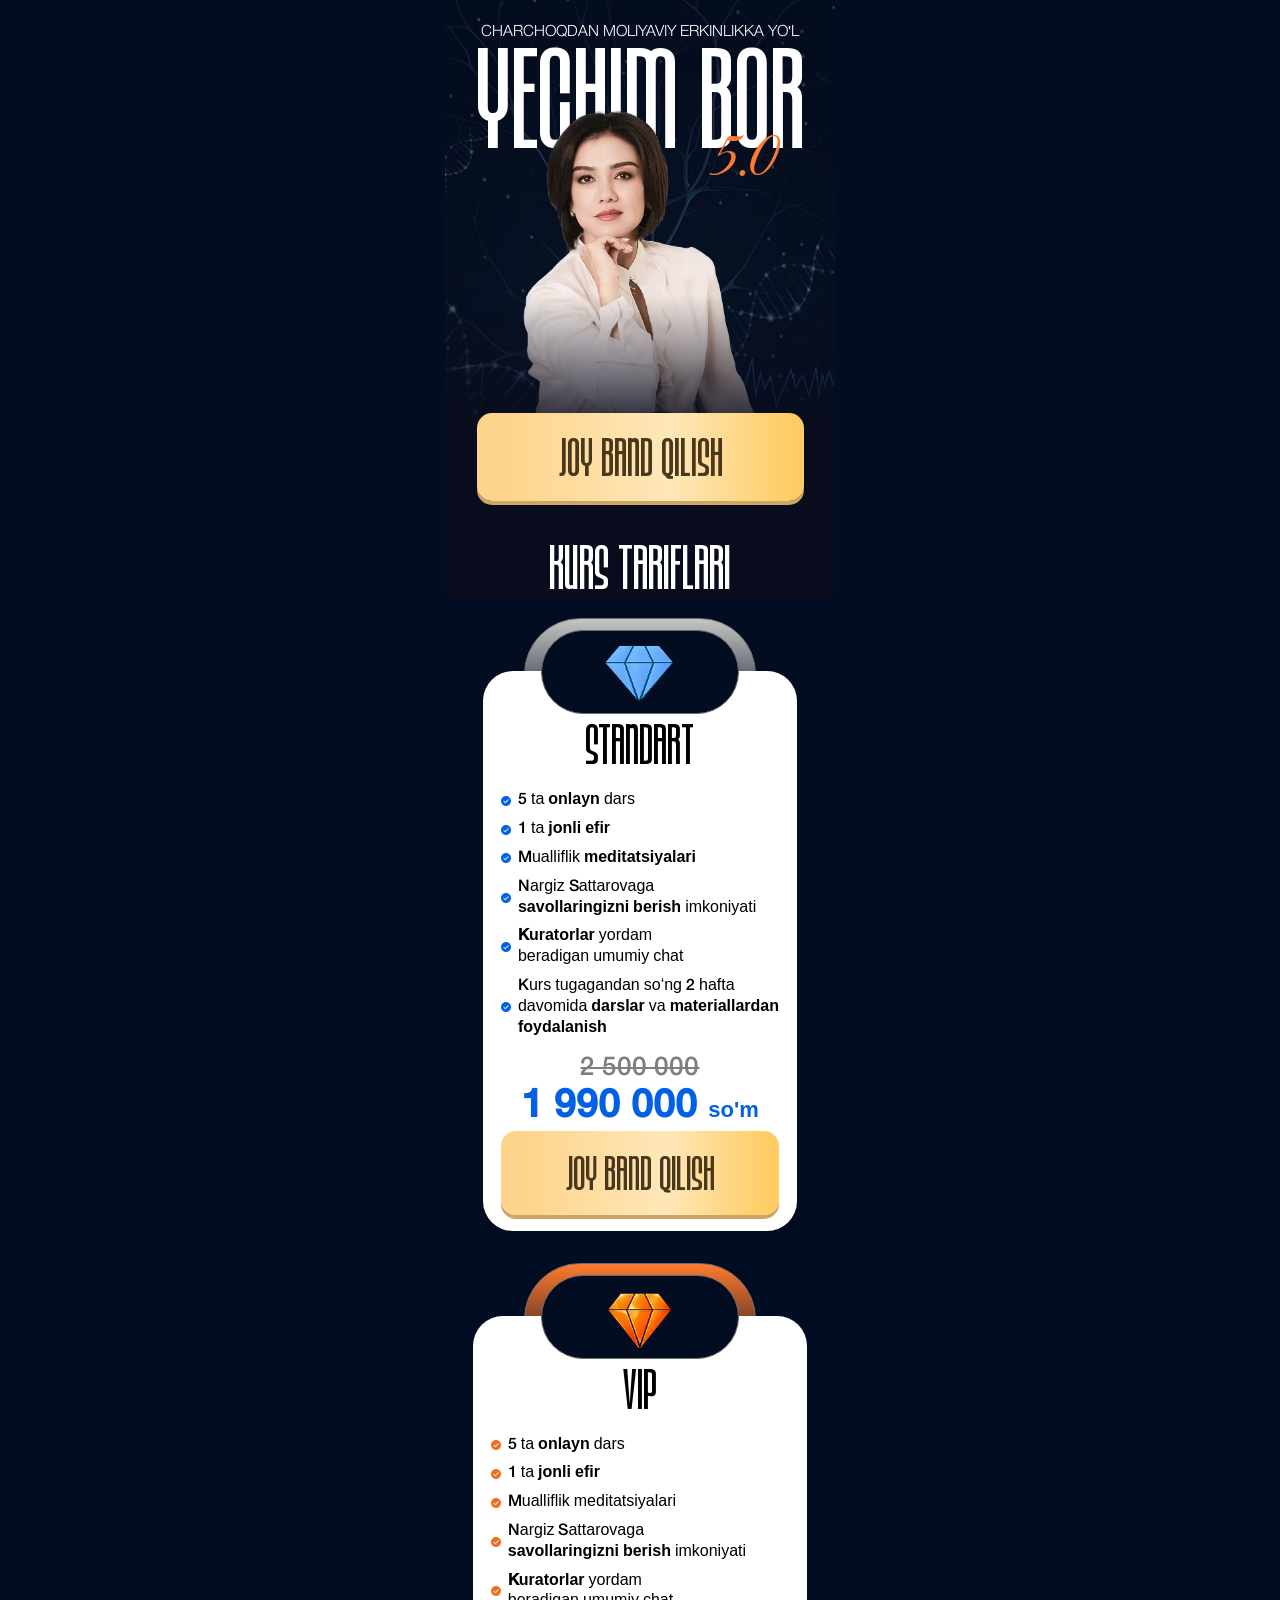
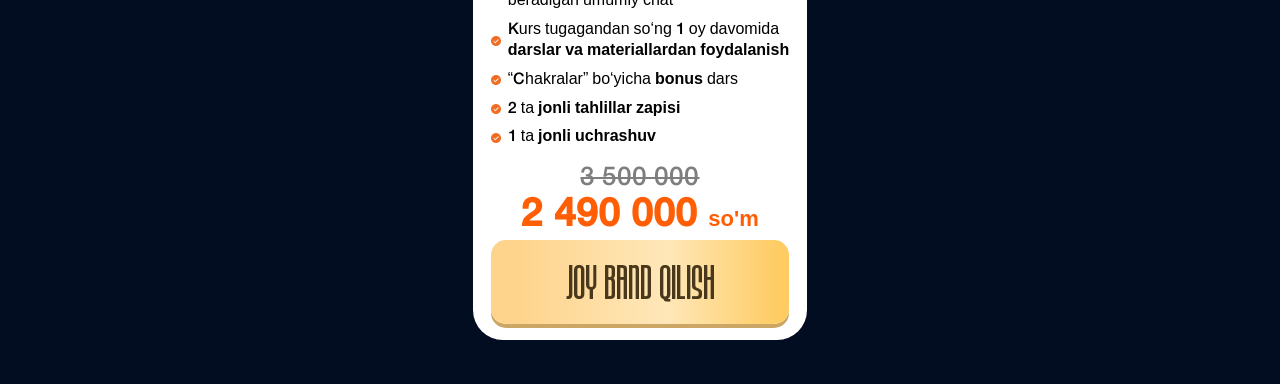
<file: index.html>
<!DOCTYPE html>
<html lang="uz">

<head>
    <meta charset="UTF-8">
    <meta name="viewport" content="width=device-width, initial-scale=1.0">
    <title>Mokhim Akbar</title>
    <style>
      * { margin: 0; padding: 0; box-sizing: border-box; } html, body { overflow-x: hidden; } body { background-color: #030D22; } .webinar { padding-top: 25px; padding-bottom: 44px; } .webinar__bg { position: absolute; top: -23px; left: 50%; max-width: 390px; width: 100%; transform: translateX(-50%); } .webinar__container { max-width: 390px; margin: 0 auto; padding: 0 10px; display: flex; flex-direction: column; align-items: center; justify-content: center; position: relative; } .container { max-width: 390px; margin: 0 auto; padding: 0 10px; } .webinar__title { font-family: "Helvetica Neue", sans-serif; font-weight: 300; font-size: clamp(13px, 4vw, 15.5px); line-height: 100%; color: white; margin-bottom: 6px; text-transform: uppercase; } .webinar__subtitle { font-family: Bronex, sans-serif; font-weight: 700; font-size: clamp(90px, 28vw, 105px); text-align: center; line-height: 100%; text-transform: uppercase; color: white; } .webinar__number { font-family: "Great Vibes", sans-serif; font-weight: 400; font-size: 66px; line-height: 100%; text-transform: uppercase; color: #FF7A2F; margin-left: 210px; margin-top: -25px; } .webinar__images { max-width: 267px; width: 100%; height: auto; margin-top: -110px; } .gradient { max-width: 390px; width: 100%; height: 303px; background: linear-gradient(180deg, rgba(9, 12, 29, 0) 0%, #090C1D 48.56%); position: absolute; top: 270px; z-index: 10; } .webinar__shaddow { position: absolute; top: 290px; z-index: 5; } .webinar__btn { font-family: Bronex, sans-serif; font-weight: 700; font-size: 40px; line-height: 100%; text-transform: uppercase; color: #4A381C; padding: 24px 0; border: none; cursor: pointer; position: relative; box-shadow: 0px 2.91px 25px 0px #FDC56C66; max-width: 327px; width: 100%; margin-left: auto; margin-right: auto; z-index: 11; display: flex; align-items: center; justify-content: center; background: linear-gradient(270deg, #FECC63 3.64%, #FFE7B9 40.8%, #FED48C 91.15%); box-shadow: 0px 4px 0px 0px #CCA665; border-radius: 15px; } .webinar__content { position: relative; z-index: 11; } .webinar__content-title { font-family: Bronex, sans-serif; font-weight: 700; font-size: 46px; line-height: 100%; text-transform: uppercase; margin-bottom: 80px; color: #FFFFFF; text-align: center; } .webinar__box { display: flex; flex-direction: column; align-items: center; justify-content: center; margin-left: auto; margin-right: auto; } .webinar__top { background-color: white; border-radius: 30px; padding: 57px 18px 16px 18px; } .webinar__top-min { max-width: 232px; width: 100%; background: linear-gradient(180deg, #C4C4C4 0%, rgba(196, 196, 196, 0) 100%); border: 1px solid #6C6C6C; border-radius: 120px; height: 112px; margin-top: -110px; position: relative; z-index: -3; margin-left: auto; margin-right: auto; display: flex; align-items: center; justify-content: center; } .webinar__top-img { background-color: #030D22; max-width: 198px; width: 100%; border: 1px solid #6C6C6C; border-radius: 100px; text-align: center; padding: 15px 0 7px 0; margin-top: -100px; margin-left: auto; margin-right: auto; display: flex; align-items: center; justify-content: center; margin-bottom: 10px; } .webinar__box-title { font-family: Bronex, sans-serif; font-weight: 700; font-size: 42px; line-height: 100%; text-transform: uppercase; margin-bottom: 24px; text-align: center; } .webinar__nav { display: flex; flex-direction: column; gap: 8px; margin-bottom: 17px; } .webinar__nav li { display: flex; align-items: center; gap: 7px; } .webinar__nav li p { font-family: "Helvetica Neue", sans-serif; font-weight: 400; font-size: clamp(13px, 4.2vw, 16px); line-height: 130%; } .webinar__sell { font-family: "Helvetica Neue", sans-serif; font-weight: 500; font-size: 26.25px; line-height: 100%; opacity: 50%; text-decoration: line-through; text-align: center; margin-bottom: 5px; } .webinar__sells { font-family: "Helvetica Neue", sans-serif; font-weight: 700; font-size: 39px; line-height: 100%; text-align: center; color: #0260E8; } .webinar__sells span { font-size: 22px; }
    </style>
    <link rel="stylesheet" href="./css/modal.css" media="print" onload="this.media='all'" />
    <noscript>
        <link rel="stylesheet" href="./css/modal.css" />
    </noscript>
</head>

<body>

    <section class="webinar">
        <img class="webinar__bg" src="./images/bg.avif" loading="lazy" decoding="async" width="390" height="600"
            alt="bg">
        <div class="webinar__container container">
            <h1 class="webinar__title">Charchoqdan moliyaviy erkinlikka yo'l</h1>
            <h2 class="webinar__subtitle">yechim bor</h2>
            <h3 class="webinar__number">5.0</h3>
            <img class="webinar__images" src="./images/speaker.avif" loading="lazy" decoding="async" width="267"
                height="341" alt="speaker">
            <button class="webinar__btn registerBtn" style="margin-bottom: 44px; margin-top: -10px;">Joy band
                qilish</button>
            <div class="gradient"></div>

            <div class="webinar__content">
                <h2 class="webinar__content-title">kurs tariflari</h2>

                <div class="webinar__box">
                    <div class="webinar__top" style="margin-bottom: 85px;">
                        <div class="webinar__top-min">
                        </div>
                        <div class="webinar__top-img">
                            <img src="./images/almaz.avif" loading="lazy" decoding="async" width="73" height="60"
                                alt="almaz">
                        </div>

                        <div style="position: relative; z-index: 20;">
                            <h3 class="webinar__box-title">Standart</h3>

                            <ul class="webinar__nav">
                                <li>
                                    <img src="./images/verfiy.png" loading="lazy" decoding="async" width="10"
                                        height="10" alt="verfiy">
                                    <p>5 ta <b>onlayn</b> dars</p>
                                </li>
                                <li>
                                    <img src="./images/verfiy.png" loading="lazy" decoding="async" width="10"
                                        height="10" alt="verfiy">
                                    <p>1 ta <b>jonli efir</b></p>
                                </li>
                                <li>
                                    <img src="./images/verfiy.png" loading="lazy" decoding="async" width="10"
                                        height="10" alt="verfiy">
                                    <p>Mualliflik <b>meditatsiyalari</b></p>
                                </li>
                                <li>
                                    <img src="./images/verfiy.png" loading="lazy" decoding="async" width="10"
                                        height="10" alt="verfiy">
                                    <p>Nargiz Sattarovaga <br> <b>savollaringizni berish</b> imkoniyati</p>
                                </li>
                                <li>
                                    <img src="./images/verfiy.png" loading="lazy" decoding="async" width="10"
                                        height="10" alt="verfiy">
                                    <p><b>Kuratorlar</b> yordam <br> beradigan umumiy chat</p>
                                </li>
                                <li>
                                    <img src="./images/verfiy.png" loading="lazy" decoding="async" width="10"
                                        height="10" alt="verfiy">
                                    <p>Kurs tugagandan so‘ng 2 hafta <br> davomida <b>darslar</b> va <b>materiallardan
                                            <br>
                                            foydalanish</b></p>
                                </li>
                            </ul>

                            <h4 class="webinar__sell">2 500 000</h4>
                            <h4 class="webinar__sells">1 990 000 <span>so'm</span></h4>

                            <button class="webinar__btn registerBtn" data-tarif="Standart" style="font-size: 36px;">Joy band qilish</button>
                        </div>
                    </div>

                    <div class="webinar__top">
                        <div class="webinar__top-min"
                            style="background: linear-gradient(180deg, #FF7A2F 0%, rgba(255, 122, 47, 0.396247) 60.38%, rgba(255, 122, 47, 0) 100%);">
                        </div>
                        <div class="webinar__top-img">
                            <img src="./images/almaz2.avif" loading="lazy" decoding="async" width="73" height="60"
                                alt="almaz">
                        </div>

                        <div style="position: relative; z-index: 20;">
                            <h3 class="webinar__box-title">VIP</h3>

                            <ul class="webinar__nav">
                                <li>
                                    <img src="./images/verfiy2.png" loading="lazy" decoding="async" width="10"
                                        height="10" alt="verfiy">
                                    <p>5 ta <b>onlayn</b> dars</p>
                                </li>
                                <li>
                                    <img src="./images/verfiy2.png" loading="lazy" decoding="async" width="10"
                                        height="10" alt="verfiy">
                                    <p>1 ta <b>jonli efir</b></p>
                                </li>
                                <li>
                                    <img src="./images/verfiy2.png" loading="lazy" decoding="async" width="10"
                                        height="10" alt="verfiy">
                                    <p>Mualliflik meditatsiyalari</p>
                                </li>
                                <li>
                                    <img src="./images/verfiy2.png" loading="lazy" decoding="async" width="10"
                                        height="10" alt="verfiy">
                                    <p>Nargiz Sattarovaga <br> <b>savollaringizni berish</b> imkoniyati</p>
                                </li>
                                <li>
                                    <img src="./images/verfiy2.png" loading="lazy" decoding="async" width="10"
                                        height="10" alt="verfiy">
                                    <p><b>Kuratorlar</b> yordam <br> beradigan umumiy chat</p>
                                </li>
                                <li>
                                    <img src="./images/verfiy2.png" loading="lazy" decoding="async" width="10"
                                        height="10" alt="verfiy">
                                    <p>Kurs tugagandan so‘ng 1 oy davomida <br> <b>darslar va materiallardan
                                            foydalanish</b></p>
                                </li>
                                <li>
                                    <img src="./images/verfiy2.png" loading="lazy" decoding="async" width="10"
                                        height="10" alt="verfiy">
                                    <p>“Chakralar” bo‘yicha <b>bonus</b> dars</p>
                                </li>
                                <li>
                                    <img src="./images/verfiy2.png" loading="lazy" decoding="async" width="10"
                                        height="10" alt="verfiy">
                                    <p>2 ta <b>jonli tahlillar zapisi</b></p>
                                </li>
                                <li>
                                    <img src="./images/verfiy2.png" loading="lazy" decoding="async" width="10"
                                        height="10" alt="verfiy">
                                    <p>1 ta <b>jonli uchrashuv</b></p>
                                </li>
                            </ul>

                            <h4 class="webinar__sell">3 500 000</h4>
                            <h4 class="webinar__sells" style="color: #FF5E04;">2 490 000 <span>so'm</span></h4>

                            <button class="webinar__btn registerBtn" data-tarif="VIP" style="font-size: 36px;">Joy band qilish</button>
                        </div>
                    </div>
                </div>  
            </div>
        </div>
    </section>


    <!-- Modal -->
    <div id="registrationModal" class="homeModal" style="display: none">
        <div class="homeModalOverlay"></div>
        <div class="homeFormContainer">
            <button type="button" class="closeButton" id="closeModalBtn" aria-label="Modalni yopish" title="Yopish">
                <svg xmlns="http://www.w3.org/2000/svg" width="16" height="16" viewBox="0 0 12 12" fill="none">
                    <path d="M1 11L11 1M1 1.00001L11 11" stroke="currentColor" stroke-width="1.5"
                        stroke-linecap="round" />
                </svg>
            </button>
            <div class="homeFormTop">
                <h1 class="homeFormTopTitle">
                    Bepul qatnashish uchun ma'lumotlaringizni kiriting!
                </h1>
            </div>
            <form id="registrationForm" name="contact-form">
                <!-- ISM -->
                <div class="HomeFormRow">
                    <label class="HomeFormRowLabel" for="name">Ismingiz:</label>
                    <input class="HomeFormRowInput" type="text" id="name" name="name" placeholder="Ismingizni kiriting"
                        autocomplete="name" />
                    <p class="homeFormErrorText" id="nameError" style="display: none">
                        ❌ Ismingizni kiriting!
                    </p>
                </div>

                <!-- TELEFON -->
                <div class="HomeFormRow">
                    <label class="HomeFormRowLabel" for="phone">Telefon raqamingiz:</label>

                    <div class="phone-input-container">
                        <!-- LEFT: country -->
                        <button type="button" type="button" class="selected-country" id="selectedCountry">
                            <span class="selected-flag" id="selectedCountryFlag">🇺🇿</span>

                            <svg id="dropdownIcon" xmlns="http://www.w3.org/2000/svg" width="16" height="16"
                                viewBox="0 0 24 24" fill="none" stroke="currentColor" stroke-width="2"
                                stroke-linecap="round" stroke-linejoin="round">
                                <polyline points="6 9 12 15 18 9"></polyline>
                            </svg>
                            <span class="selected-code" id="selectedCountryCodeText">+998</span>
                        </button>

                        <!-- dropdown -->
                        <div class="country-dropdown" id="countryDropdown" style="display:none"></div>

                        <!-- RIGHT: phone input (number span inside) -->
                        <div class="phone-field">
                            <input class="HomeFormRowInput phone-input" type="tel" id="phone" name="phone"
                                inputmode="numeric" placeholder="88 888 88 88" autocomplete="tel"
                                style="border: none; background-color: transparent;padding-left: 5px;" />
                        </div>
                    </div>

                    <p class="homeFormErrorText" id="phoneError" style="display:none">
                        ❌ Telefon raqam mos emas!
                    </p>
                </div>

                <button type="submit" class="HomeFormBtn" id="submitBtn">
                    DAVOM ETISH
                </button>
            </form>

        </div>
    </div>
    <script defer src="./js/phoneFormatter.js"></script>
    <script defer src="./js/app.js"></script>
</body>

</html>
</file>
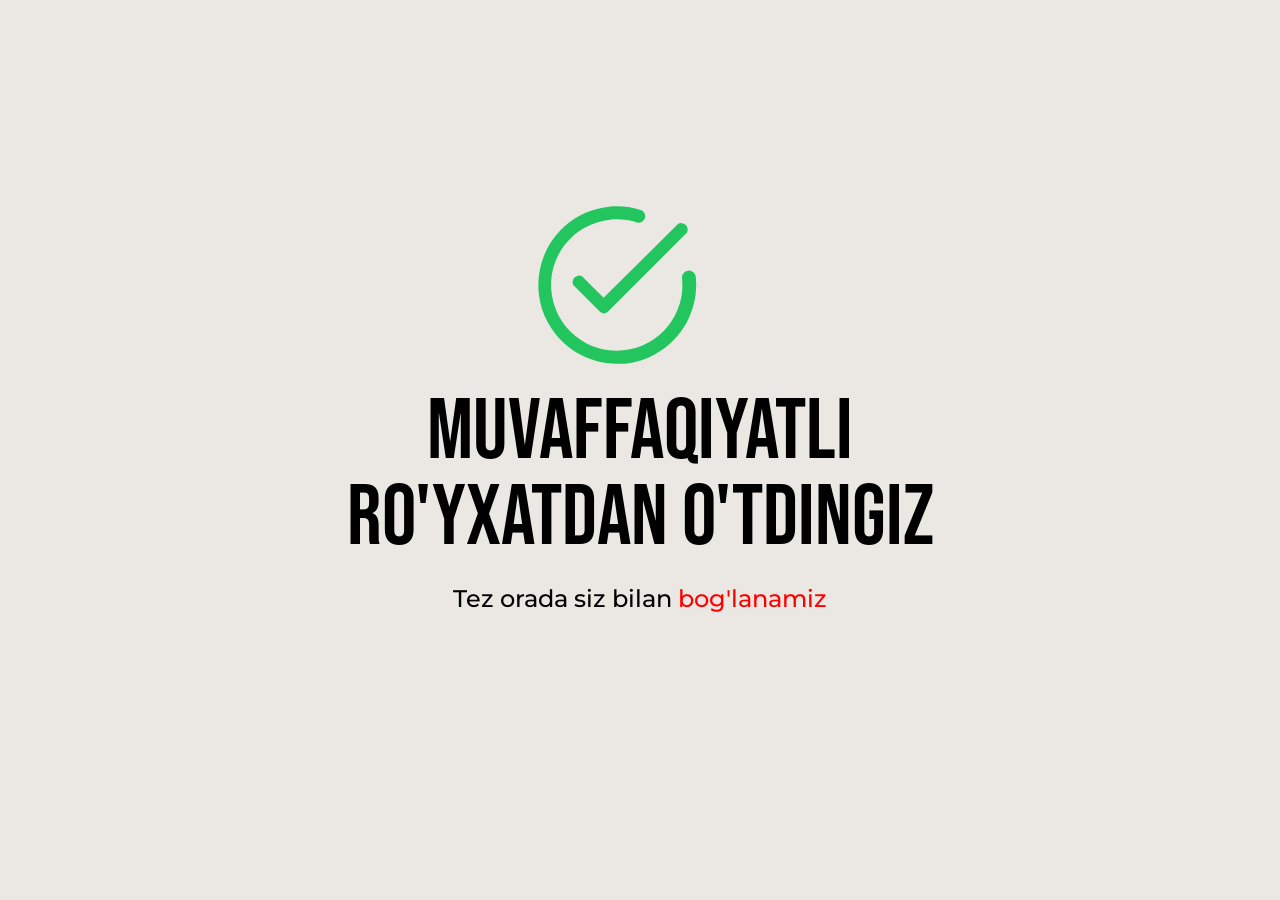
<file: thankYou.html>
<!DOCTYPE html>
<html lang="uz">

<head>
  <meta charset="UTF-8" />
  <meta name="viewport" content="width=device-width, initial-scale=1.0" />
  <title>Obuna Bo'lish</title>
  <style>
   * { margin: 0; padding: 0; box-sizing: border-box; } .header { padding-top: 0px; padding-bottom: 0px; background-color: #ebe8e3; min-height: 100vh; padding-top: 180px; } .header-container { margin-left: auto; margin-right: auto; max-width: 671px; width: 100%; flex-direction: column; display: flex; background-repeat: no-repeat; padding-left: 20px; padding-right: 20px; } .hero-left { max-width: 903px; width: 100%; display: flex; flex-direction: column; align-items: center; } .hero-title { font-family: "Bebas Neue", sans-serif; font-weight: 500; font-size: 86px; line-height: 100%; letter-spacing: 0%; text-align: center; margin-bottom: 25px; text-transform: uppercase; max-width: 622px; } .hero-text { font-family: "Montserrat", sans-serif; font-weight: 500; font-size: 24px; line-height: 100%; letter-spacing: 0%; margin-bottom: 58px; max-width: 522px; } .hero-text>span { color: #ff0000; } .hero-btn-box { max-width: 585px; width: 100%; } .hero-img { text-align: center; align-items: center; justify-content: center; margin-bottom: 46px; display: flex; margin-left: auto; margin-right: auto; } .hero-btn { display: flex; align-items: center; justify-content: center; font-family: "Bebas Neue", sans-serif; font-weight: 700; font-size: 64px; line-height: 100%; text-align: center; padding: 39px 0px 38px 0px; background-color: #039BE5; box-shadow: 0px 5px 0px 0px #006393; color: white; border-radius: 30px; max-width: 585px; width: 100%; border: none; text-transform: uppercase; margin-bottom: 42px; text-decoration: none; max-height: 142px; } .hero-box { padding: 0 35px 0 20px; border-radius: 10px; border: 1px solid #bcbcbc; background-color: #fff; max-width: 585px; width: 100%; display: flex; align-items: center; gap: 12px; } .hero-box-text { font-family: "Montserrat", sans-serif; font-weight: 600; font-size: 16px; line-height: 100%; letter-spacing: 0%; } .img { display: none; } .hero-box-img { width: 70px; min-height: 70px; } @media (max-width: 500px) { .header { padding-top: 30%; padding-bottom: 0px; background-image: none; } .hero-left { display: block; } .header-container { margin-left: auto; margin-right: auto; text-align: center; padding-left: 10px; padding-right: 10px; } .hero-title { font-size: 40px; line-height: 100%; letter-spacing: 0%; text-align: center; margin-bottom: 5px; } .hero-text { font-weight: 500; font-size: 14px; line-height: 100%; letter-spacing: 0%; margin-bottom: 28px; max-width: 355px; width: 100%; margin-left: auto; margin-right: auto; } .hero-img { margin-bottom: 24px; height: 69px; } .hero-btn { font-weight: 700; font-size: 32px; line-height: 100%; letter-spacing: 0%; text-align: center; padding: 23px 0px 20px 0px; border-radius: 30px; max-width: 345px; width: 100%; margin-left: auto; margin-right: auto; margin-bottom: 25px; } .hero-box { padding: 5px 10px 10px 9px; border-radius: 10px; text-align: left; max-width: 372px; margin-left: auto; margin-right: auto; } .hero-box-img { max-width: 41px; width: 41px; min-width: 41px; height: auto; object-fit: contain; min-height: 40px; } .hero-box-text { font-weight: 600; font-size: 11px; line-height: 130%; letter-spacing: 0%; padding-top: 3px; padding-bottom: 2px; } .img { display: flex; max-width: 632px; width: 100%; margin-left: auto; margin-right: auto; width: 100%; object-fit: cover; height: auto; } }
  </style>
  <link rel="preload" href="https://fonts.googleapis.com/css2?family=Bebas+Neue" as="style" />
  <link rel="preload" href="https://fonts.googleapis.com/css2?family=Montserrat:wght@500;600;700" as="style" />
  <link href="https://fonts.googleapis.com/css2?family=Bebas+Neue&family=Montserrat:wght@500;600;700&display=swap"
    rel="stylesheet" />
</head>

<body>
  <main>
    <section class="header">
      <div class="header-container">
        <div class="hero-btn-box">
          <img style="margin: 0 auto; display: flex; max-width: clamp(100px, 31vw, 210px);" src="./images/check.svg"
            width="210" loading="lazy" decoding="async" alt="check">
        </div>
        <div class="hero-left">
          <h2 class="hero-title">Muvaffaqiyatli <br> ro'yxatdan o'tdingiz</h2>
          <p class="hero-text">
            Tez orada siz bilan <span>bog'lanamiz</span>
          </p>
        </div>
      </div>
    </section>


  </main>
  <script defer src="./js/thankYou.js"></script>
</body>

</html>
</file>
<file: css/modal.css>
@font-face { font-family: "Bronex"; src: url(../font/Bronex-BoldExpanded-subset.woff2); font-display: swap; } @font-face { font-family: "Great Vibes"; src: url(../font/GreatVibes-subset.woff2); font-display: swap; } @font-face { font-family: "Helvetica Neue"; src: url(../font/HelveticaNeueLight-subset.woff2); font-weight: 300; font-display: swap; } @font-face { font-family: "Helvetica Neue"; src: url(../font/HelveticaNeueMedium-subset.woff2); font-weight: 500; font-display: swap; } .homeModal, .homeModalOverlay { position: fixed; top: 0; height: 100vh; width: 100%; left: 0; } .homeModal { z-index: 30; justify-content: center; align-items: center; display: flex; } .homeModalOverlay { background-color: rgba(0, 0, 0, 0.3); backdrop-filter: blur(5px); } .homeFormContainer { position: relative; z-index: 30; background-color: #fff; color: #000; border-radius: 8px; padding: 20px 40px 40px; width: 100%; max-width: 520px; box-shadow: 0 4px 12px rgba(0, 0, 0, 0.1); margin: 0 20px; position: fixed; top: 50%; left: 50%; transform: translate(-50%, -50%); } .homeFormTop { display: flex; justify-content: space-between; } .homeFormTopTitle { font-family: Inter, sans-serif; font-size: clamp(21px, 6.6vw, 24px); margin: 0 0 20px; color: #000; font-weight: 600; text-align: center; margin-left: auto; margin-right: auto; } .closeButton { background: 0 0; border: none; cursor: pointer; padding: 4px; justify-content: center; align-items: center; display: flex; position: absolute; top: 20px; right: 20px; color: #000; } .homeFormErrorText { color: #e53e3e; margin-bottom: 12px; font-size: 14px; font-family: system-ui, -apple-system, BlinkMacSystemFont, "Segoe UI", sans-serif; padding-top: 5px; padding-bottom: 5px; } .HomeFormRowInput, .HomeFormRowLabel { font-family: system-ui, -apple-system, BlinkMacSystemFont, "Segoe UI", sans-serif; font-size: 18px; } .HomeFormRow { margin-bottom: 20px; } .HomeFormRowLabel { display: block; margin-bottom: 6px; color: #000; } .HomeFormRowInput { width: 100%; padding: 10px 16px; border: 1px solid #c9c9c9; min-height: 48px; background-color: #f3f7f8; border-radius: 6px; font-weight: 400; outline: 0; height: 50px; transition: border-color 0.2s; } .HomeFormRowInput:focus { border-color: #FECC63; } .HomeFormRowInput::placeholder { color: #aaa; } .HomeFormBtn { font-family: sans-serif; height: 60px; width: 100%; cursor: pointer; border-radius: 10px; background: linear-gradient(270deg, #FECC63 3.64%, #FFE7B9 40.8%, #FED48C 91.15%); transition: 0.3s; font-weight: 700; font-size: 28px; color: #4A381C; text-transform: uppercase; border: none; position: relative; display: flex; align-items: center; justify-content: center; } .phone-input-container { display: flex; align-items: center; position: relative; border: 1px solid #c9c9c9; background-color: transparent; border-radius: 6px; } .phone-input-container:focus { border-color: #e71f1f; } .selected-code { display: flex; margin-left: 10px; } .country-selector { position: relative; margin-right: 10px; } .selected-country { display: flex; align-items: center; padding: 10px; padding-right: 0; border-radius: 6px; cursor: pointer; min-height: 50px; font-family: sans-serif !important; font-size: 18px; font-weight: 400 !important; min-width: max-content; border: none; background-color: transparent; } .country-dropdown { position: absolute; top: 110%; left: 0; width: 100%; background-color: #fff; border: 1px solid #c9c9c9; border-radius: 6px; box-shadow: 0 4px 12px rgba(0, 0, 0, 0.1); z-index: 40; max-height: 200px; overflow-y: auto; font-family: sans-serif !important; font-weight: 400 !important; } .country-option { display: flex; justify-content: space-between; align-items: center; padding: 10px; cursor: pointer; font-family: sans-serif; font-weight: 400 !important; } .country-option:hover { background-color: #f3f7f8; } .country-option.selected { background-color: #e6f0fa; } @media screen and (max-width: 768px) { .homeFormContainer { max-width: 100%; padding: 80px 20px 20px; margin: 0; border-radius: 6px; height: 100vh; } .homeFormTopTitle { text-align: center; max-width: 408px; margin-left: auto; margin-right: auto; font-weight: 700; margin-bottom: 15px; } .homeFormTop { flex-direction: column; align-items: flex-start; } .closeButton { width: 100%; height: 50px; background-color: #000; color: #fff; padding-right: 20px; top: 0; left: 0; justify-content: end; } .homeFormErrorText { font-size: 12px; margin-bottom: 8px; } .HomeFormRowLabel { margin-bottom: 6px; } .HomeFormRowInput { padding: 0 12px; min-height: 40px; background-color: transparent; } .HomeFormRowInput::placeholder { color: #a3a3a3; } .HomeFormBtn { font-size: 18px; font-weight: 700; margin-top: 24px; } } @media screen and (max-width: 480px) { .homeFormContainer { max-width: 100%; padding: 80px 20px 20px; margin: 0; border-radius: 6px; height: 100vh; } .homeFormTopTitle { text-align: center; margin: 0 auto 15px; } .homeFormErrorText { font-size: 12px; margin-bottom: 8px; } .HomeFormRowLabel { margin-bottom: 6px; } .HomeFormRowInput { padding: 0 12px; min-height: 40px; background-color: transparent; border-radius: 10px; } .HomeFormRowInput::placeholder { color: #a3a3a3; } .HomeFormBtn { font-size: 16px; padding: 10px 0; margin-top: 24px; height: 50px; } }
</file>
